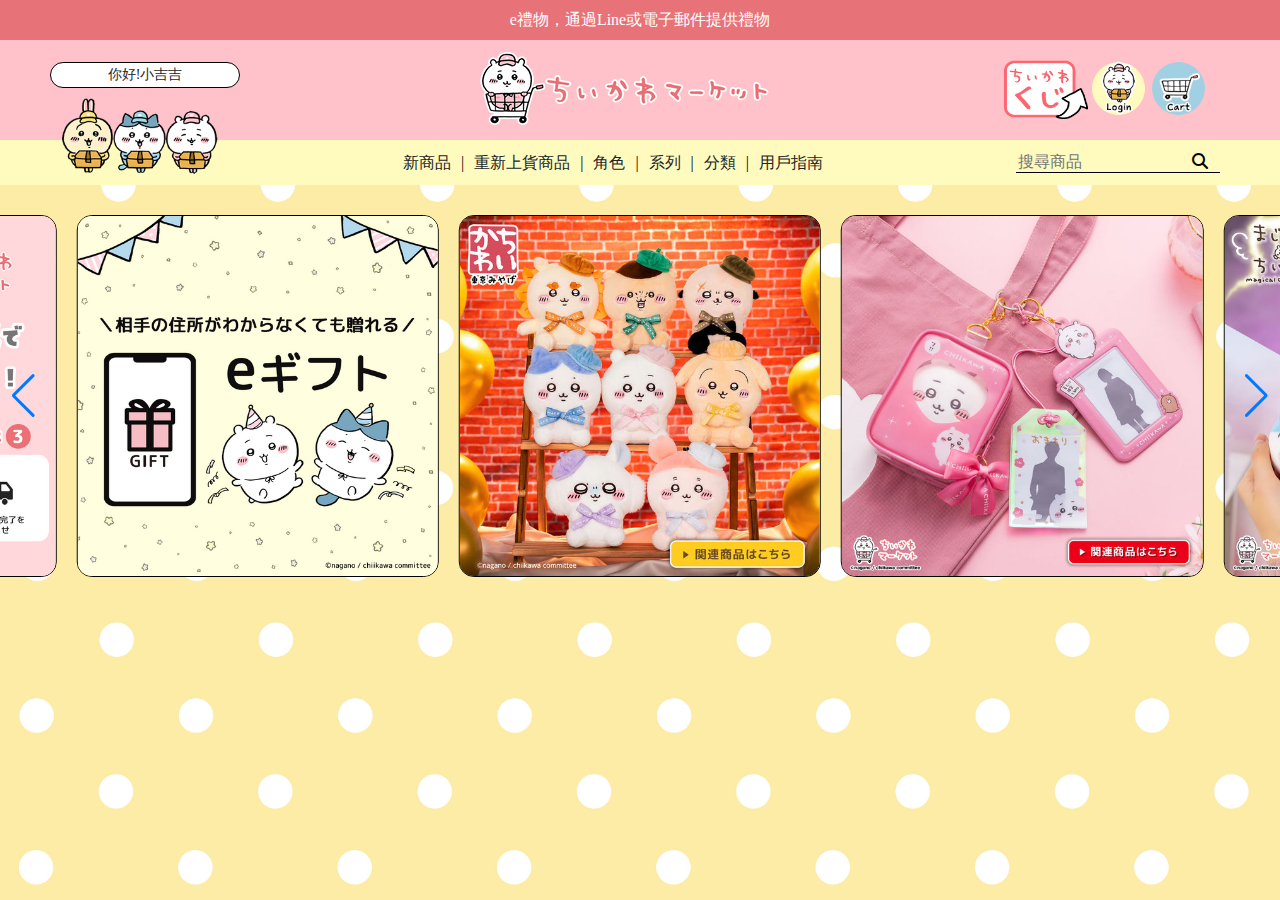
<file: index.html>
<!DOCTYPE html>
<html lang="en">

<head>
    <meta charset="UTF-8">
    <meta name="viewport" content="width=device-width, initial-scale=1.0">
    <title>仿製-Chiikawa市場官方商品商店</title>
    <!-- CDN-CSS -->
    <link href="https://cdn.jsdelivr.net/npm/bootstrap@5.3.0-alpha1/dist/css/bootstrap.min.css" rel="stylesheet">
    <link rel="stylesheet" href="https://cdnjs.cloudflare.com/ajax/libs/font-awesome/6.5.1/css/all.min.css">
    <!-- CSS -->
    <link rel="stylesheet" href="https://cdn.jsdelivr.net/npm/swiper@11/swiper-bundle.min.css">
    <link rel="stylesheet" href="CSS/index.css">

</head>

<body>
    <div id="container">
        <div id="header__announcement">
            e禮物，通過Line或電子郵件提供禮物
        </div>
        <div id="header">
            <div id="header__burger">
                <input type="checkbox" id="menu-toggle" title="Menu-Toggle">
                <label for="menu-toggle">
                    <i class="fa-solid fa-bars" id="nav-open"></i>
                </label>
                <label for="menu-toggle" id="nav-close">
                    <i class="fa-solid fa-xmark"></i>
                </label>
                <div id="nav-blur">
                </div>
                <div id="mobile__nav">
                    <div id="mobile_nav_content">
                        <p id="nav__greeting">你好!小吉吉</p>
                        <img src="./assets/welcome_320x.png" alt="welcome" id="greeting_mobile">
                        <div id="login_mobile">
                            <span>登入/註冊</span>
                        </div>
                        <div id="mobile_search">
                            <form>
                                <input type="text" placeholder="搜尋商品">
                                <button type="submit" aria-label="search" id="search_button">
                                <i class="fa-solid fa-magnifying-glass" ></i>
                                </button>
                            </form>
                        </div>
                        <div id="mobile_menu">
                            <details>
                                <summary>新商品</summary>
                                <ul>
                                    <li>
                                        <p>新商品列表</p>
                                    </li>
                                    <li>
                                        <p>2月28日發售商品</p>
                                    </li>
                                    <li>
                                        <p>2月26日發售商品</p>
                                    </li>
                                    <li>
                                        <p>2月21日發售商品</p>
                                    </li>
                                    <li>
                                        <p>2月14日發售商品</p>
                                    </li>
                                    <li>
                                        <p>2月7日發售商品</p>
                                    </li>
                                </ul>
                            </details>
                            <details>
                                <summary>重新上貨商品</summary>
                                <ul>
                                    <li>
                                        <p>補貨產品列表</p>
                                    </li>
                                    <li>
                                        <p>2月27日重新上貨商品</p>
                                    </li>
                                    <li>
                                        <p>2月20日重新上貨商品</p>
                                    </li>
                                    <li>
                                        <p>2月13日重新上貨商品</p>
                                    </li>
                                </ul>
                            </details>
                            <details>
                                <summary>角色</summary>
                                <p>這是隱藏的內容，點擊上方的標題來顯示它。</p>
                            </details>
                            <details>
                                <summary>系列</summary>
                                <p>這是隱藏的內容，點擊上方的標題來顯示它。</p>
                            </details>
                            <details>
                                <summary>分類</summary>
                                <p>這是隱藏的內容，點擊上方的標題來顯示它。</p>
                            </details>
                        </div>
                    </div>
                </div>
            </div>
            <p id="header__greeting">你好!小吉吉</p>
            <div id="header__logo"><img src="./assets/logo_chiikawamarket_300x.png" alt="logo"></div>
            <!-- <div id="nothingButaBlock"></div> -->
            <div id="header__right">
                <div id="header__kuji"><img src="./assets/kuji_icon_02_150x.png" alt="cart"></div>
                <div id="header__login"><img src="./assets/en_btn_login_112x.png" alt="cart"></div>
                <div id="header__cart"><img src="./assets/en_btn_cart_112x.png" alt="cart"></div>
            </div>
        </div>
        <div id="nav">
            <div id="nav__welcome">
                <img src="./assets/welcome_320x.png" alt="welcome">
            </div>
            <div id="nav__menu">
                <ul>
                    <li>新商品</li>
                    <li>重新上貨商品</li>
                    <li>角色</li>
                    <li>系列</li>
                    <li>分類</li>
                    <li>用戶指南</li>
                </ul>
            </div>
            <div id="nav__search">
                <form>
                    <input type="text" placeholder="搜尋商品">
                    <button type="submit" aria-label="search">
                    <i class="fa-solid fa-magnifying-glass" ></i>
                </button>
                </form>
            </div>
        </div>

        <div id="web__content">
            <div class="swiper">
                <div class="swiper-wrapper">
                    <div class="swiper-slide"><img src="./assets/bnr_20240404_571x.jpg" alt="img1"></div>
                    <div class="swiper-slide"><img src="./assets/bnr_20240927_571x.jpg" alt="img2"></div>
                    <div class="swiper-slide"><img src="./assets/bnr_241025_571x.jpg" alt="img3"></div>
                    <div class="swiper-slide"><img src="./assets/bnr_241029_571x.jpg" alt="img4"></div>
                    <div class="swiper-slide"><img src="./assets/bnr_241122_571x.jpg" alt="img5"></div>
                    <div class="swiper-slide"><img src="./assets/bnr_241226_571x.jpg" alt="img6"></div>
                    <div class="swiper-slide"><img src="./assets/bnr_buta_20240319_7ac4902b-4c8f-48b3-8b08-4380878bd5eb_571x.jpg" alt="img7"></div>
                    <div class="swiper-slide"><img src="./assets/ck_restaurant_bn1200_571x.jpg" alt="img8"></div>
                    <div class="swiper-slide"><img src="./assets/cksushi_nui01_bnr_571x.jpg" alt="img9"></div>
                    <div class="swiper-slide"><img src="./assets/originalbox_1200bn_571x.jpg" alt="img10"></div>
                    <div class="swiper-slide"><img src="./assets/lineid_sp_231102_571x.png" alt="img11"></div>
                    <div class="swiper-slide"><img src="./assets/1040banner05_571x.png" alt="img12"></div>
                </div>
                <div class="swiper-button-prev"></div>
                <div class="swiper-button-next"></div>
                <div class="swiper-pagination"></div>
            </div>
        </div>

    </div>

    <!-- js-cdn -->
    <script src="https://cdn.jsdelivr.net/npm/bootstrap@5.3.0-alpha1/dist/js/bootstrap.min.js"></script>
    <script src="https://code.jquery.com/jquery-3.6.0.min.js"></script>
    <script src="https://cdn.jsdelivr.net/npm/@popperjs/core@2.11.6/dist/umd/popper.min.js"></script>
    <script src="https://cdn.jsdelivr.net/npm/swiper@11/swiper-bundle.min.js"></script>
    <!-- js-cdn -->
    <script src="./JS/swiper-init.js"></script>
</body>

</html>
</file>
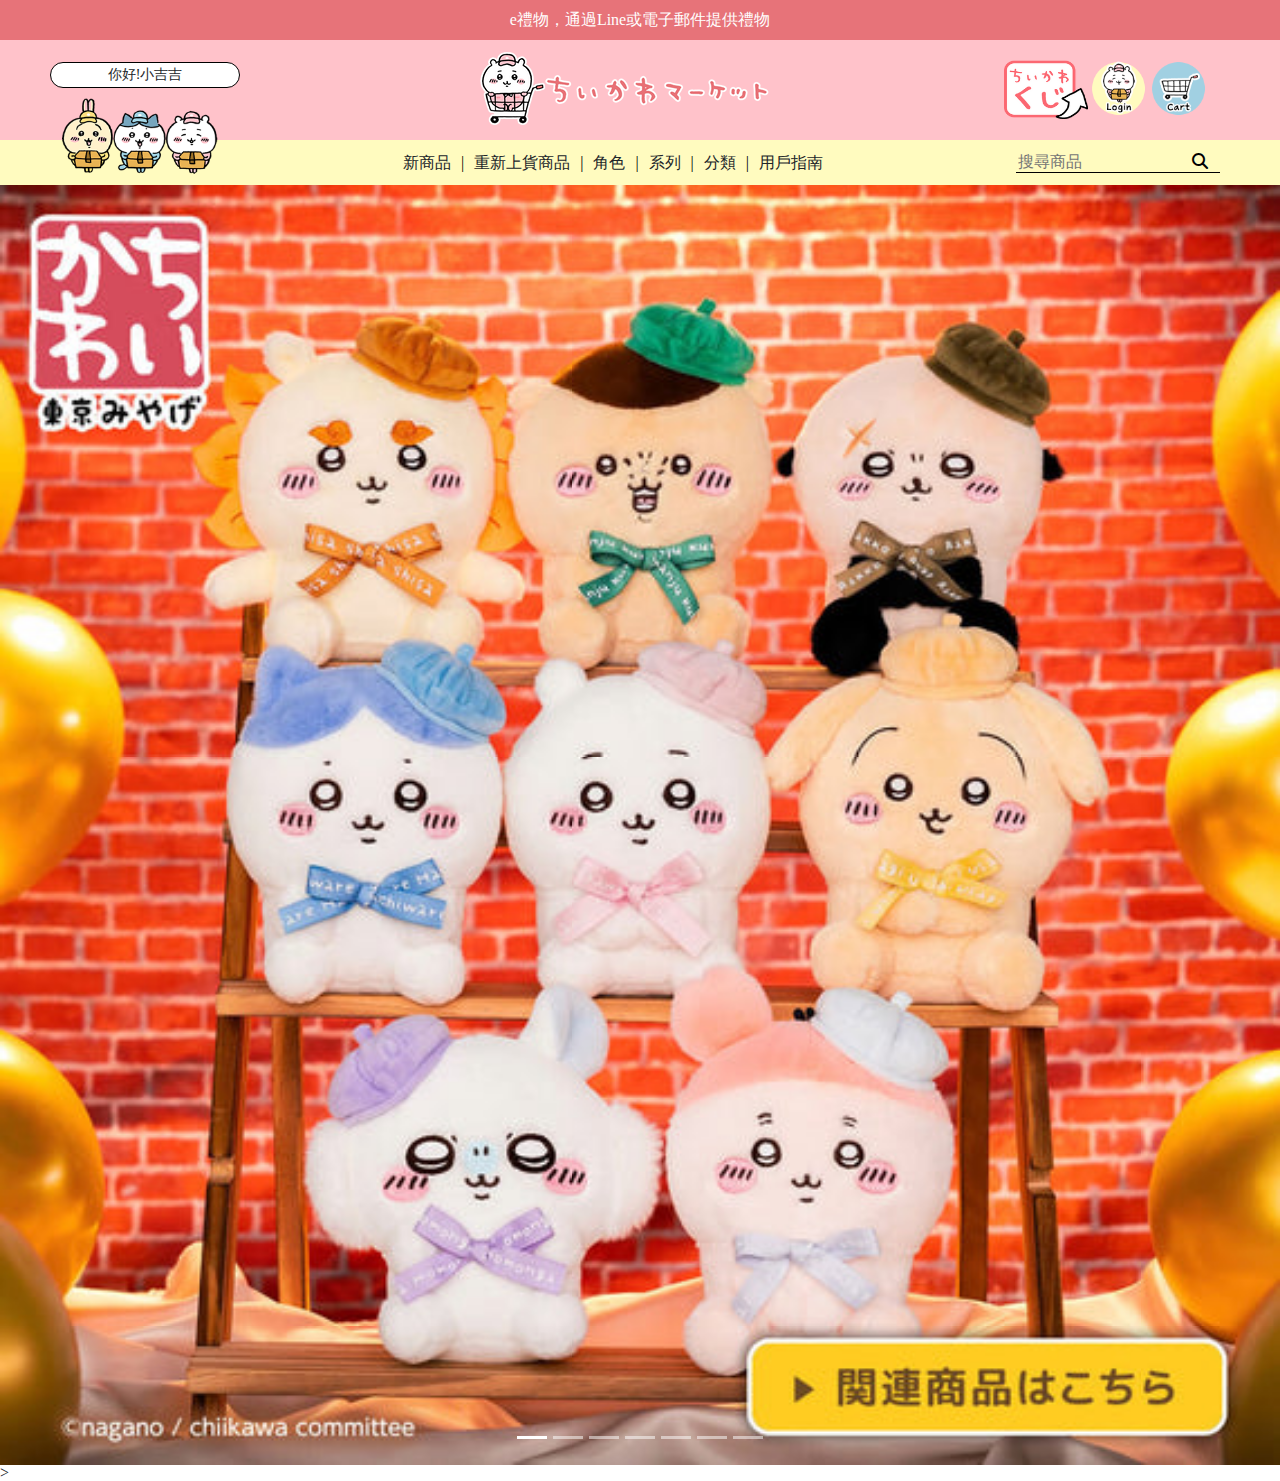
<file: test.html>
<!DOCTYPE html>
<html lang="en">

<head>
    <meta charset="UTF-8">
    <meta name="viewport" content="width=device-width, initial-scale=1.0">
    <title>仿製-Chiikawa市場官方商品商店</title>
    <!-- CDN-CSS -->
    <link href="https://cdn.jsdelivr.net/npm/bootstrap@5.3.0-alpha1/dist/css/bootstrap.min.css" rel="stylesheet">
    <link rel="stylesheet" href="https://cdnjs.cloudflare.com/ajax/libs/font-awesome/6.5.1/css/all.min.css">
    <!-- CSS -->
    <link rel="stylesheet" href="CSS/index.css">

</head>

<body>
    <div id="container">
        <div id="header__announcement">
            e禮物，通過Line或電子郵件提供禮物
        </div>
        <div id="header">
            <div id="header__burger">
                <i class="fa-solid fa-bars"></i>
            </div>
            <p id="header__greeting">你好!小吉吉</p>
            <div id="header__logo"><img src="./assets/logo_chiikawamarket_300x.png" alt="logo"></div>
            <div id="header__right">
                <div id="header__kuji"><img src="./assets/kuji_icon_02_150x.png" alt="cart"></div>
                <div id="header__login"><img src="./assets/en_btn_login_112x.png" alt="cart"></div>
                <div id="header__cart"><img src="./assets/en_btn_cart_112x.png" alt="cart"></div>
            </div>
        </div>
        <div id="nav">
            <div id="nav__welcome">
                <img src="./assets/welcome_320x.png" alt="welcome">
            </div>
            <div id="nav__menu">
                <ul>
                    <li>新商品</li>
                    <li>重新上貨商品</li>
                    <li>角色</li>
                    <li>系列</li>
                    <li>分類</li>
                    <li>用戶指南</li>
                </ul>
            </div>

            <div id="nav__search">
                <form>
                    <input type="text" placeholder="搜尋商品">
                    <button type="submit" aria-label="search">
                    <i class="fa-solid fa-magnifying-glass" ></i>
                </button>
                </form>
            </div>
        </div>
        <div id="web__content">
            <!-- 輪播圖 -->
            <div id="mobile__carousel" class="carousel slide" data-bs-ride="carousel">
                <div class="carousel-indicators">
                    <button type="button" data-bs-target="#content__carousel" data-bs-slide-to="0" class="active" aria-label="Slide 1"></button>
                    <button type="button" data-bs-target="#content__carousel" data-bs-slide-to="1" aria-label="Slide 2"></button>
                    <button type="button" data-bs-target="#content__carousel" data-bs-slide-to="2" aria-label="Slide 3"></button>
                    <button type="button" data-bs-target="#content__carousel" data-bs-slide-to="3" aria-label="Slide 4"></button>
                    <button type="button" data-bs-target="#content__carousel" data-bs-slide-to="4" aria-label="Slide 5"></button>
                    <button type="button" data-bs-target="#content__carousel" data-bs-slide-to="5" aria-label="Slide 6"></button>
                    <button type="button" data-bs-target="#content__carousel" data-bs-slide-to="6" aria-label="Slide 7"></button>
                </div>
                <div class="carousel-inner">
                    <div class="carousel-item active">
                        <img src="./assets/bnr_20240404_571x.jpg" class="d-block w-100" alt="...">
                    </div>
                    <div class="carousel-item">
                        <img src="./assets/bnr_20240927_571x.jpg" class="d-block w-100" alt="...">
                    </div>
                    <div class="carousel-item">
                        <img src="./assets/bnr_241025_571x.jpg" class="d-block w-100" alt="...">
                    </div>
                    <div class="carousel-item">
                        <img src="./assets/bnr_241029_571x.jpg" class="d-block w-100" alt="...">
                    </div>
                    <div class="carousel-item">
                        <img src="./assets/bnr_241122_571x.jpg" class="d-block w-100" alt="...">
                    </div>
                    <div class="carousel-item">
                        <img src="./assets/bnr_241226_571x.jpg" class="d-block w-100" alt="...">
                    </div>
                    <div class="carousel-item">
                        <img src="./assets/cksushi_nui01_bnr_571x.jpg" class="d-block w-100" alt="...">
                    </div>

                </div>
            </div>
            <div id="content__carousel">

            </div>>

        </div>

    </div>
    </div>
    <!-- js-cdn -->
    <script src="https://cdn.jsdelivr.net/npm/bootstrap@5.3.0-alpha1/dist/js/bootstrap.min.js"></script>
    <script src="https://code.jquery.com/jquery-3.6.0.min.js"></script>
    <script src="https://cdn.jsdelivr.net/npm/@popperjs/core@2.11.6/dist/umd/popper.min.js"></script>
    <!-- js-cdn -->
</body>

</html>
</file>
<file: CSS/index.css>
@charset "UTF-8";
/* http://meyerweb.com/eric/tools/css/reset/ 
   v2.0 | 20110126
   License: none (public domain)
*/
#body #container {
  max-width: 100%;
  margin: 0 auto;
  overflow-x: hidden;
  /* 防止內容溢出 */
}

body {
  overflow-x: hidden;
}

* {
  box-sizing: border-box;
}

html,
body,
div,
span,
applet,
object,
iframe,
h1,
h2,
h3,
h4,
h5,
h6,
p,
blockquote,
pre,
a,
abbr,
acronym,
address,
big,
cite,
code,
del,
dfn,
em,
img,
ins,
kbd,
q,
s,
samp,
small,
strike,
strong,
sub,
sup,
tt,
var,
b,
u,
i,
center,
dl,
dt,
dd,
ol,
ul,
li,
fieldset,
form,
label,
legend,
table,
caption,
tbody,
tfoot,
thead,
tr,
th,
td,
article,
aside,
canvas,
details,
embed,
figure,
figcaption,
footer,
header,
hgroup,
menu,
nav,
output,
ruby,
section,
summary,
time,
mark,
audio,
video {
  margin: 0;
  padding: 0;
  border: 0;
  font-size: 100%;
  font: inherit;
  vertical-align: baseline;
}

/* HTML5 display-role reset for older browsers */
article,
aside,
details,
figcaption,
figure,
footer,
header,
hgroup,
menu,
nav,
section {
  display: block;
}

body {
  line-height: 1;
}

ol,
ul {
  list-style: none;
}

blockquote,
q {
  quotes: none;
}

blockquote:before,
blockquote:after,
q:before,
q:after {
  content: "";
  content: none;
}

table {
  border-collapse: collapse;
  border-spacing: 0;
}

a {
  text-decoration: none;
  color: black;
}

@media (min-width: 0px) {
  #header,
  #header__announcement,
  #nav {
    z-index: 999999999;
  }
  #header__announcement {
    height: 40px;
    line-height: 40px;
    background-color: hsl(357, 71%, 68%);
    color: white;
    text-align: center;
  }
  #header {
    height: 70px;
    position: sticky;
    top: 0;
    background-color: #FFC2CA;
    display: flex;
    justify-content: space-between;
    align-items: center;
  }
  #header__logo {
    align-items: center;
  }
  #header__logo img {
    max-width: 100%;
    height: 55px;
  }
  #header__right {
    display: flex;
    align-items: center;
  }
  #header__right :not(:last-child) {
    display: none;
  }
  #header__kuji img {
    max-width: 100%;
    margin-right: 5px;
    height: 50px;
    width: 70px;
    justify-content: flex-end;
  }
  #header__login img {
    max-width: 100%;
    margin-right: 5px;
    height: 45px;
    width: 45px;
    justify-content: flex-end;
  }
  #header__cart img {
    max-width: 100%;
    margin-right: 15px;
    height: 45px;
    width: 45px;
    justify-content: flex-end;
  }
  #header__burger {
    margin-left: 15px;
  }
  #header__burger #nav-open {
    justify-content: flex-start;
    font-size: 30px;
  }
  #header__greeting {
    display: none;
  }
  #nav {
    position: sticky;
    top: 100px;
    display: none;
  }
}
@media (min-width: 768px) {
  #header {
    height: 100px;
  }
  #header__logo img {
    height: 75px;
  }
  #header__burger {
    display: none;
  }
  #header__greeting {
    margin-left: clamp(5px, 4vw, 50px);
    margin-top: -30px;
    font-size: 14px;
    width: 190px;
    padding: 5px 5px;
    border-radius: 50px;
    border: 1px solid black;
    background-color: white;
    text-align: center;
    display: block;
  }
  #header__right {
    display: flex;
    padding-right: 5vw;
    display: flex;
    align-items: center;
  }
  #header__right img {
    scale: 1.1;
  }
  #header__right :not(:last-child) {
    display: block;
    padding-right: 10px;
  }
  #nav {
    height: 45px;
    background-color: #FFFBBF;
    width: 100%;
    display: flex;
    align-items: center;
    justify-content: space-between;
  }
  #nav ul {
    display: flex;
  }
  #nav ul li {
    padding-right: 10px;
  }
  #nav ul :not(:nth-last-child(-n+3)):after {
    content: "|";
    padding-left: 10px;
    color: #000000;
  }
  #nav ul :nth-last-child(-n+2) {
    display: none;
  }
  #nav__welcome img {
    margin-left: clamp(50px, 5vw, 60px);
    margin-top: -50px;
    height: 85px;
    width: 160px;
  }
  #nav #nav__search {
    margin-right: 5vw;
    width: 200px;
    position: relative;
  }
  #nav form input {
    border: none;
    border-bottom: 1px solid black;
    background-color: #FFFBBF;
    outline: none;
  }
  #nav button {
    top: 0;
    left: 200px;
    margin-left: -30px;
    position: absolute;
    background-color: #FFFBBF;
    border: none;
  }
}
@media (min-width: 992px) {
  #header__right img {
    scale: 1.2;
  }
  #nav ul li:not(:last-child)::after {
    content: "|";
    padding-left: 10px;
    color: #000000;
  }
  #nav ul li:nth-last-child(-n+2) {
    display: block;
  }
}
@media (min-width: 0px) {
  body {
    background-image: url(../assets/yellowbackground.jpg);
    background-size: cover;
    background-repeat: no-repeat;
    background-attachment: fixed;
  }
}
@media (min-width: 0px) {
  #header #nav-close {
    font-size: 40px;
    top: -100px;
    position: absolute;
  }
  #menu-toggle:checked ~ #nav-close {
    top: 50px;
    opacity: 1;
    z-index: 99;
    left: 280px;
    transition: top 0.3s;
  }
  #mobile__nav {
    max-height: 100vh;
    overflow-y: auto;
    position: absolute;
    top: 0;
    width: 275px;
    min-height: 100vh;
    background-color: #fbf8d2;
    position: fixed;
    left: -100%;
    transition: left 0.3s;
  }
  #menu-toggle {
    position: absolute;
    opacity: 0;
    width: 0;
    height: 0;
  }
  #nav-blur {
    position: fixed;
    opacity: 0;
    width: calc(100vw - 275px);
    top: -40px;
    left: 100vw;
    min-height: 100vh;
    height: calc(100vh + 40px);
    background-color: rgba(255, 255, 255, 0.5);
    transition: left 0.3s;
  }
  #nav-blur #nav-close {
    position: absolute;
    top: 50vh;
    left: 50vw;
    display: block;
  }
  #menu-toggle:checked ~ #mobile__nav {
    left: 0;
  }
  #menu-toggle:checked ~ #nav-blur {
    opacity: 1;
    left: 275px;
  }
  #mobile_nav_content {
    display: flex;
    flex-direction: column;
    justify-content: center;
    align-items: center;
  }
  #mobile_nav_content #nav__greeting {
    margin-top: 20px;
    padding: 5px 5px;
    font-size: 14px;
    width: 190px;
    border-radius: 50px;
    border: 1px solid black;
    background-color: white;
    text-align: center;
  }
  #mobile_nav_content #greeting_mobile {
    padding: 5px 5px;
    width: 160px;
    text-align: center;
  }
  #mobile_nav_content #login_mobile {
    margin-top: 10px;
    width: 200px;
    height: 38px;
    font-size: 18px;
    display: flex;
    justify-content: center;
    align-items: center;
    background-color: #FFC2CA;
    border-radius: 50px;
  }
  #mobile_nav_content #login_mobile img {
    height: 100%;
  }
  #mobile_nav_content #login_mobile span {
    color: white;
  }
  #mobile_nav_content #mobile_search {
    margin-top: 20px;
    border-radius: 5px;
    border: 1px solid black;
    display: flex;
    background-color: white;
  }
  #mobile_nav_content #mobile_search form {
    display: flex;
    justify-content: center;
    align-items: center;
    padding: 5px;
  }
  #mobile_nav_content #mobile_search input {
    width: 180px;
    padding: 5px;
    position: relative;
    border: none;
  }
  #mobile_nav_content #mobile_search #search_button {
    position: relative;
    border: none;
    background-color: white;
  }
  #mobile_nav_content #mobile_search i {
    border: none;
    scale: 0.8;
  }
  #mobile_nav_content #mobile_menu {
    width: 240px;
    background-color: #fbf8d2;
  }
  #mobile_nav_content #mobile_menu summary {
    border-bottom: 1px black solid;
    margin-top: 10px;
    padding: 10px 0;
    font-size: large;
  }
  #mobile_nav_content #mobile_menu details {
    padding: 5px 0;
  }
  #mobile_nav_content #mobile_menu details ul li {
    padding: 10px 0 0 20px;
  }
  #mobile_nav_content #mobile_menu details ul p {
    font-size: 16px;
    border-bottom: 1px dotted black;
    padding: 10px;
  }
  #mobile_nav_content #mobile_menu details p::before {
    font-family: "Font Awesome 6 Free";
    content: "\f0da";
    font-weight: 1000;
    padding: 5px;
    color: rgb(0, 0, 0);
  }
}
@media (min-width: 0px) and (min-width: 768px) {
  #mobile__nav {
    display: none;
  }
}
@media (min-width: 0px) {
  .swiper {
    overflow-x: hidden;
    margin: 30px 0px;
    width: 100%;
  }
  .swiper .swiper-wrapper {
    display: flex;
  }
  .swiper .swiper-slide {
    width: 100%;
    flex-shrink: 0;
  }
  .swiper img {
    width: 100%;
    border-radius: 15px;
    border: 1px solid black;
    display: block;
  }
}
</file>
